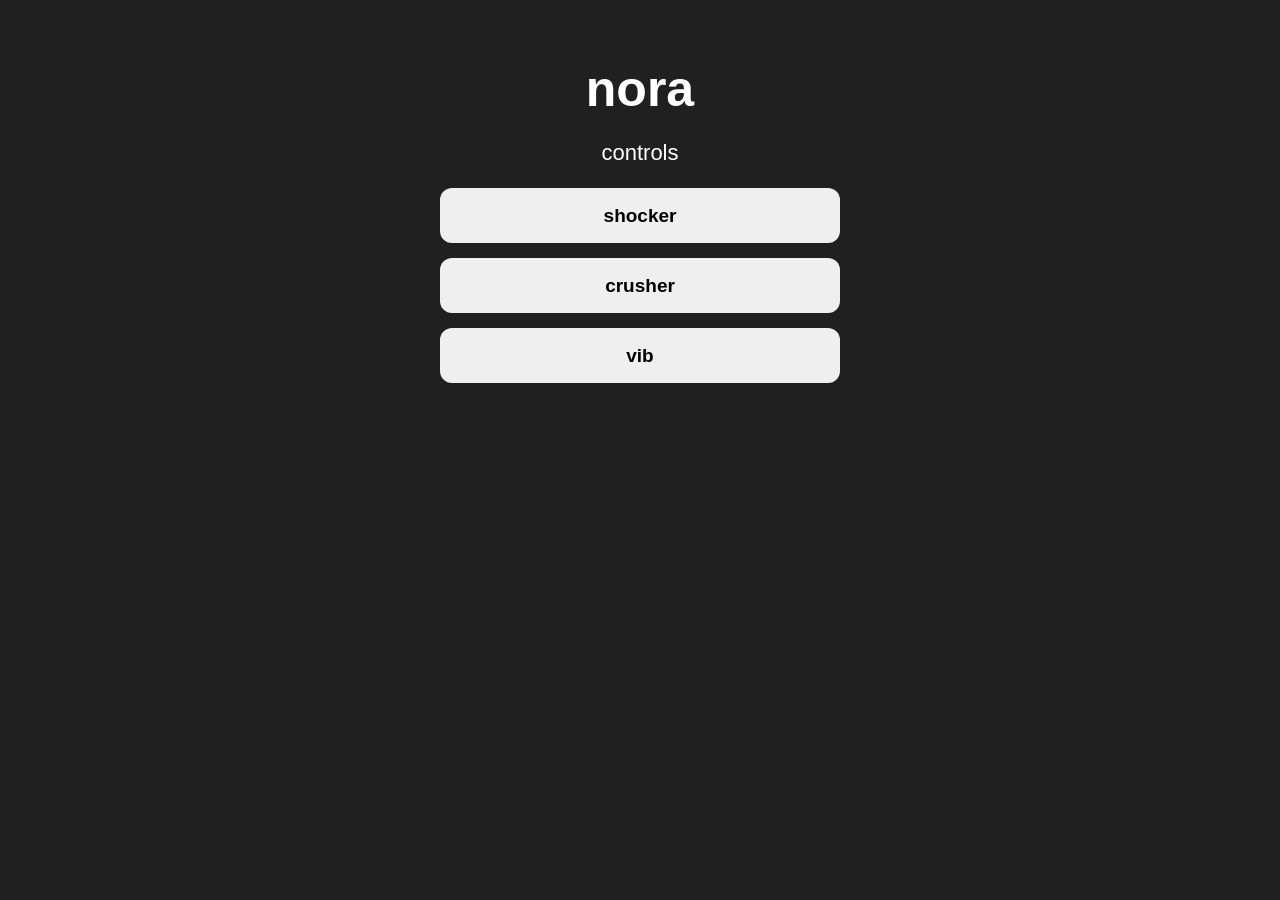
<file: index.html>
<!DOCTYPE html>
<html lang="en">

<head>
    <meta charset="UTF-8">
    <meta name="viewport" content="width=device-width, initial-scale=1.0">
    <title>nora</title>

    <link rel="stylesheet" href="style.css">
</head>

<body>

    <h1>nora</h1>

    <p>controls</p>

    <button onclick="location.href='page1.html'">shocker</button>
    <button onclick="location.href='page2.html'">crusher</button>
    <button onclick="location.href='page3.html'">vib</button>
    
    <script src="script.js"></script>

</body>

</html>
</file>
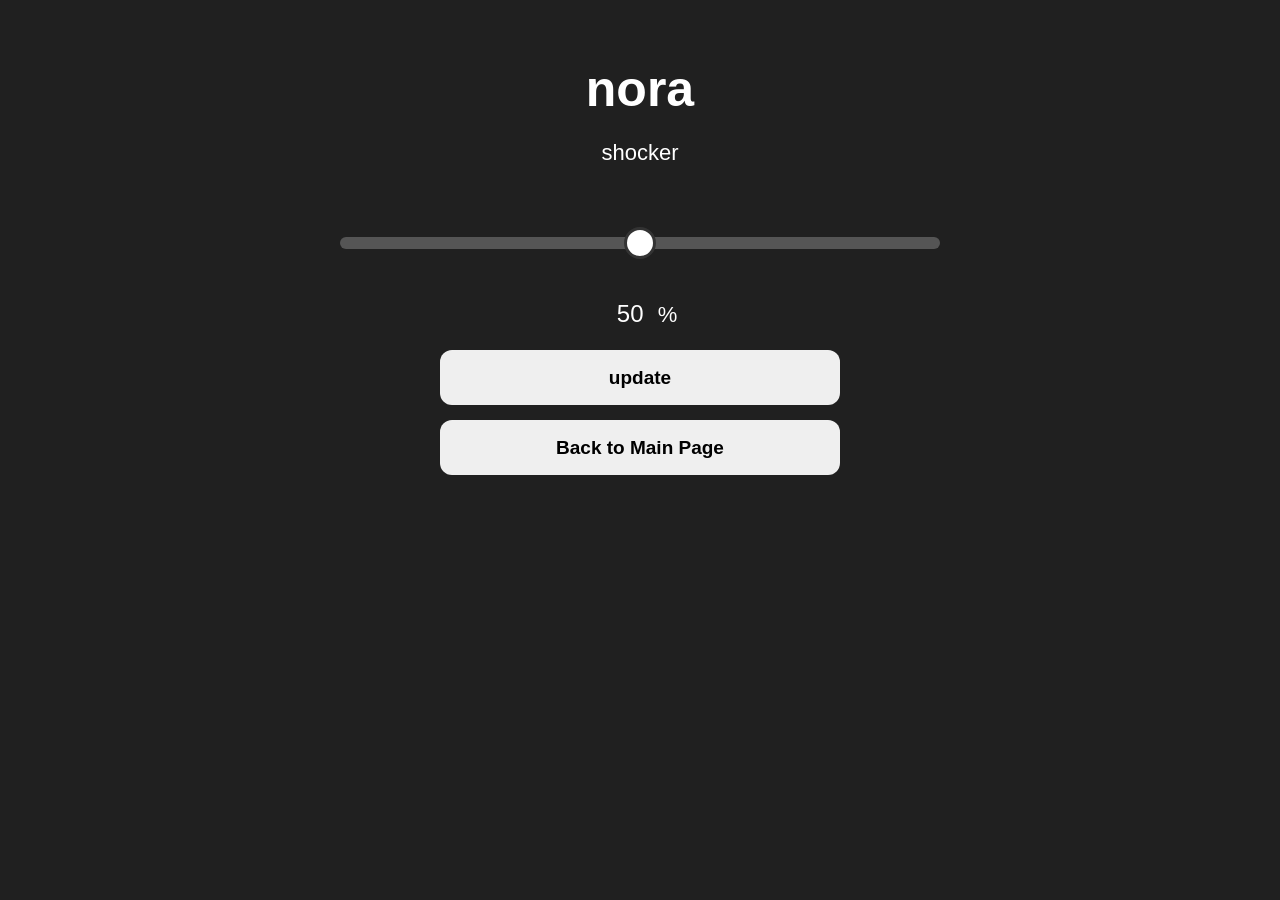
<file: page1.html>
<!DOCTYPE html>
<html lang="en">

<head>
    <meta charset="UTF-8">
    <meta name="viewport" content="width=device-width, initial-scale=1.0">
    <title>nora</title>
    <link rel="stylesheet" href="style.css">
</head>

<body>

    <h1>nora</h1>

    <p>shocker</p>

    <input type="range" id="slider" min="0" max="100" value="50">

    <p>
        <input type="number" id="value" min="0" max="100" value="50">%
    </p>

    <button onclick="submitAnswer()">update</button>

    <button onclick="location.href='index.html'">Back to Main Page</button>

    <p id="result"></p>


    <script>
        const slider = document.getElementById("slider");
        const value = document.getElementById("value");
        const result = document.getElementById("result");

        // When the slider moves, update the number
        slider.addEventListener("input", function() {
            value.value = slider.value;
        });

        // When the number changes, move the slider
        value.addEventListener("input", function() {
            let number = Number(value.value);

            if (number >= 0 && number <= 100) {
                slider.value = number;
            }
        });

        // Submit the selected percentage
        function submitAnswer() {
            let number = Number(value.value);

            if (number >= 0 && number <= 100) {
                result.textContent = "Submitted: " + number + "%";
            } else {
                result.textContent = "error";
            }
        }
    </script>

</body>

</html>
</file>
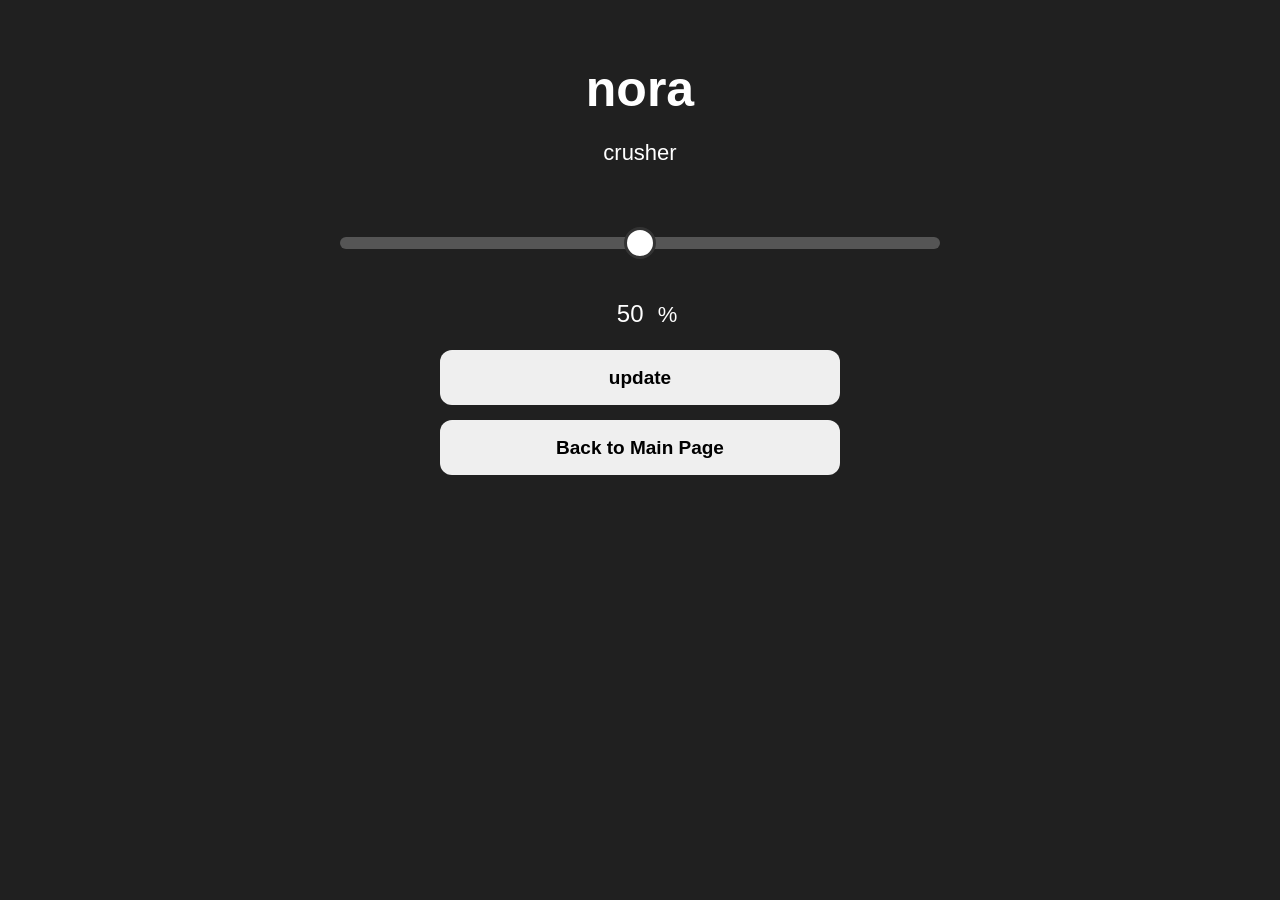
<file: page2.html>
<!DOCTYPE html>
<html lang="en">

<head>
    <meta charset="UTF-8">
    <meta name="viewport" content="width=device-width, initial-scale=1.0">
    <title>nora</title>
    <link rel="stylesheet" href="style.css">
</head>

<body>

    <h1>nora</h1>

    <p>crusher</p>

    <input type="range" id="slider" min="0" max="100" value="50">

    <p>
        <input type="number" id="value" min="0" max="100" value="50">%
    </p>

    <button onclick="submitAnswer()">update</button>

    <button onclick="location.href='index.html'">Back to Main Page</button>

    <p id="result"></p>


    <script>
        const slider = document.getElementById("slider");
        const value = document.getElementById("value");
        const result = document.getElementById("result");

        // When the slider moves, update the number
        slider.addEventListener("input", function() {
            value.value = slider.value;
        });

        // When the number changes, move the slider
        value.addEventListener("input", function() {
            let number = Number(value.value);

            if (number >= 0 && number <= 100) {
                slider.value = number;
            }
        });

        // Submit the selected percentage
        function submitAnswer() {
            let number = Number(value.value);

            if (number >= 0 && number <= 100) {
                result.textContent = "Submitted: " + number + "%";
            } else {
                result.textContent = "error";
            }
        }
    </script>

</body>

</html>
</file>
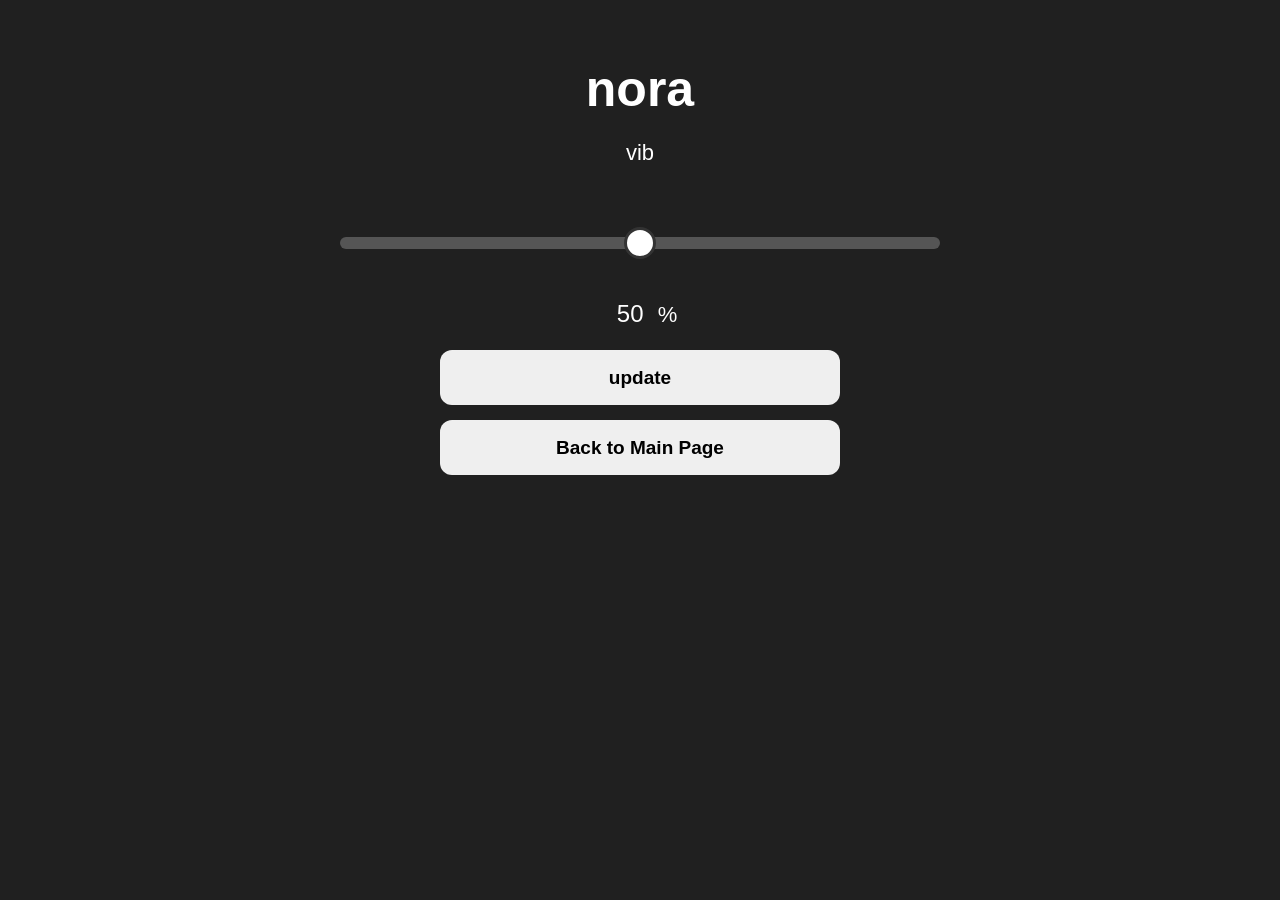
<file: page3.html>
<!DOCTYPE html>
<html lang="en">

<head>
    <meta charset="UTF-8">
    <meta name="viewport" content="width=device-width, initial-scale=1.0">
    <title>nora</title>
    <link rel="stylesheet" href="style.css">
</head>

<body>

    <h1>nora</h1>

    <p>vib</p>

    <input type="range" id="slider" min="0" max="100" value="50">

    <p>
        <input type="number" id="value" min="0" max="100" value="50">%
    </p>

    <button onclick="submitAnswer()">update</button>

    <button onclick="location.href='index.html'">Back to Main Page</button>

    <p id="result"></p>


    <script>
        const slider = document.getElementById("slider");
        const value = document.getElementById("value");
        const result = document.getElementById("result");

        // When the slider moves, update the number
        slider.addEventListener("input", function() {
            value.value = slider.value;
        });

        // When the number changes, move the slider
        value.addEventListener("input", function() {
            let number = Number(value.value);

            if (number >= 0 && number <= 100) {
                slider.value = number;
            }
        });

        // Submit the selected percentage
        function submitAnswer() {
            let number = Number(value.value);

            if (number >= 0 && number <= 100) {
                result.textContent = "Submitted: " + number + "%";
            } else {
                result.textContent = "error";
            }
        }
    </script>

</body>

</html>
</file>
<file: style.css>
* {
    box-sizing: border-box;
}

body {
    font-family: Arial, sans-serif;
    text-align: center;
    background-color: #202020;
    color: white;
    margin: 0;
    padding: 30px 20px;
    min-height: 100vh;
}


/* =========================
   TITLE
   ========================= */

h1 {
    font-size: clamp(32px, 9vw, 50px);
    margin: 30px 0 20px 0;
}


/* =========================
   TEXT
   ========================= */

p {
    font-size: clamp(18px, 5vw, 22px);
}


/* =========================
   SLIDER
   ========================= */

#slider {
    width: 100%;
    max-width: 600px;

    margin: 35px auto 15px auto;

    cursor: pointer;

    /* Makes the slider easier to touch */
    height: 40px;

    appearance: none;
    -webkit-appearance: none;

    background: transparent;
}


/* =========================
   SLIDER TRACK
   ========================= */

/* Chrome, Edge, Safari */

#slider::-webkit-slider-runnable-track {
    height: 12px;

    background: #555;

    border-radius: 10px;
}


/* Firefox */

#slider::-moz-range-track {
    height: 12px;

    background: #555;

    border-radius: 10px;
}


/* =========================
   SLIDER THUMB
   ========================= */

/* Chrome, Edge, Safari */

#slider::-webkit-slider-thumb {
    appearance: none;
    -webkit-appearance: none;

    width: 32px;
    height: 32px;

    margin-top: -10px;

    background: white;

    border: 3px solid #333;

    border-radius: 50%;

    cursor: grab;
}


/* Firefox */

#slider::-moz-range-thumb {
    width: 32px;
    height: 32px;

    background: white;

    border: 3px solid #333;

    border-radius: 50%;

    cursor: grab;
}


/* When holding the slider */

#slider:active::-webkit-slider-thumb {
    cursor: grabbing;
    transform: scale(1.15);
}

#slider:active::-moz-range-thumb {
    transform: scale(1.15);
}


/* =========================
   PERCENTAGE NUMBER
   ========================= */

#value {
    width: 55px !important;

    padding: 0 !important;
    margin: 0 !important;

    border: none !important;
    outline: none !important;

    background: transparent !important;
    box-shadow: none !important;

    color: white !important;

    font-family: inherit;
    font-size: 24px;

    text-align: center;

    appearance: none;
    -webkit-appearance: none;
    -moz-appearance: textfield;
}


/* Remove number arrows */

#value::-webkit-inner-spin-button,
#value::-webkit-outer-spin-button {
    -webkit-appearance: none;
    appearance: none;
    margin: 0;
}


/* =========================
   BUTTONS
   ========================= */

button {
    display: block;

    width: 90%;
    max-width: 400px;

    min-height: 55px;

    margin: 15px auto;

    padding: 12px 20px;

    font-size: 19px;
    font-weight: bold;

    border: none;
    border-radius: 12px;

    cursor: pointer;

    touch-action: manipulation;

    transition: transform 0.1s ease;
}


/* Pressing a button */

button:active {
    transform: scale(0.95);
}


/* Hover effects for computers */

@media (hover: hover) {
    button:hover {
        transform: scale(1.03);
    }
}


/* =========================
   SUBMISSION RESULT
   ========================= */

#result {
    margin-top: 40px;

    font-size: 22px;
    font-weight: bold;

    min-height: 30px;
}


/* =========================
   SMALL PHONES
   ========================= */

@media (max-width: 400px) {

    body {
        padding: 20px 15px;
    }

    h1 {
        margin-top: 20px;
    }

    #slider {
        width: 100%;
    }

    button {
        width: 100%;
        min-height: 60px;
        font-size: 18px;
    }
}
</file>
